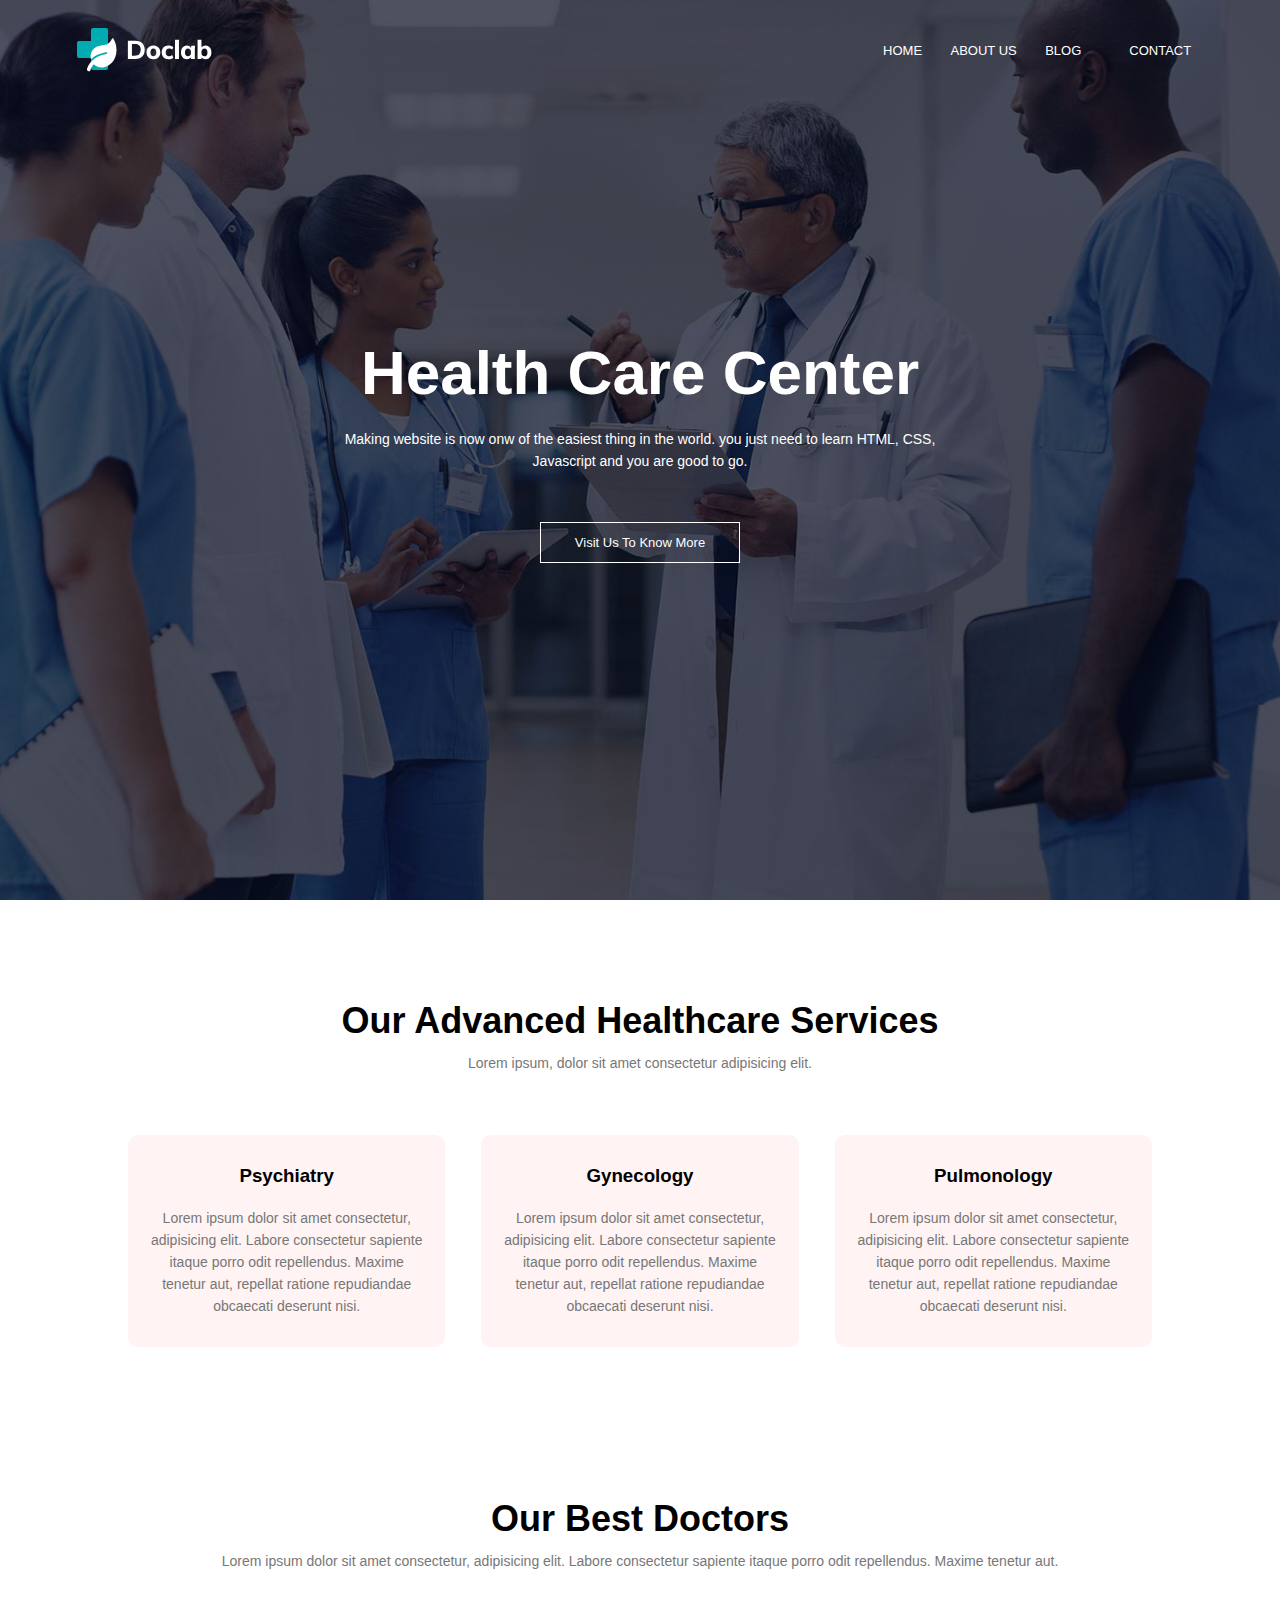
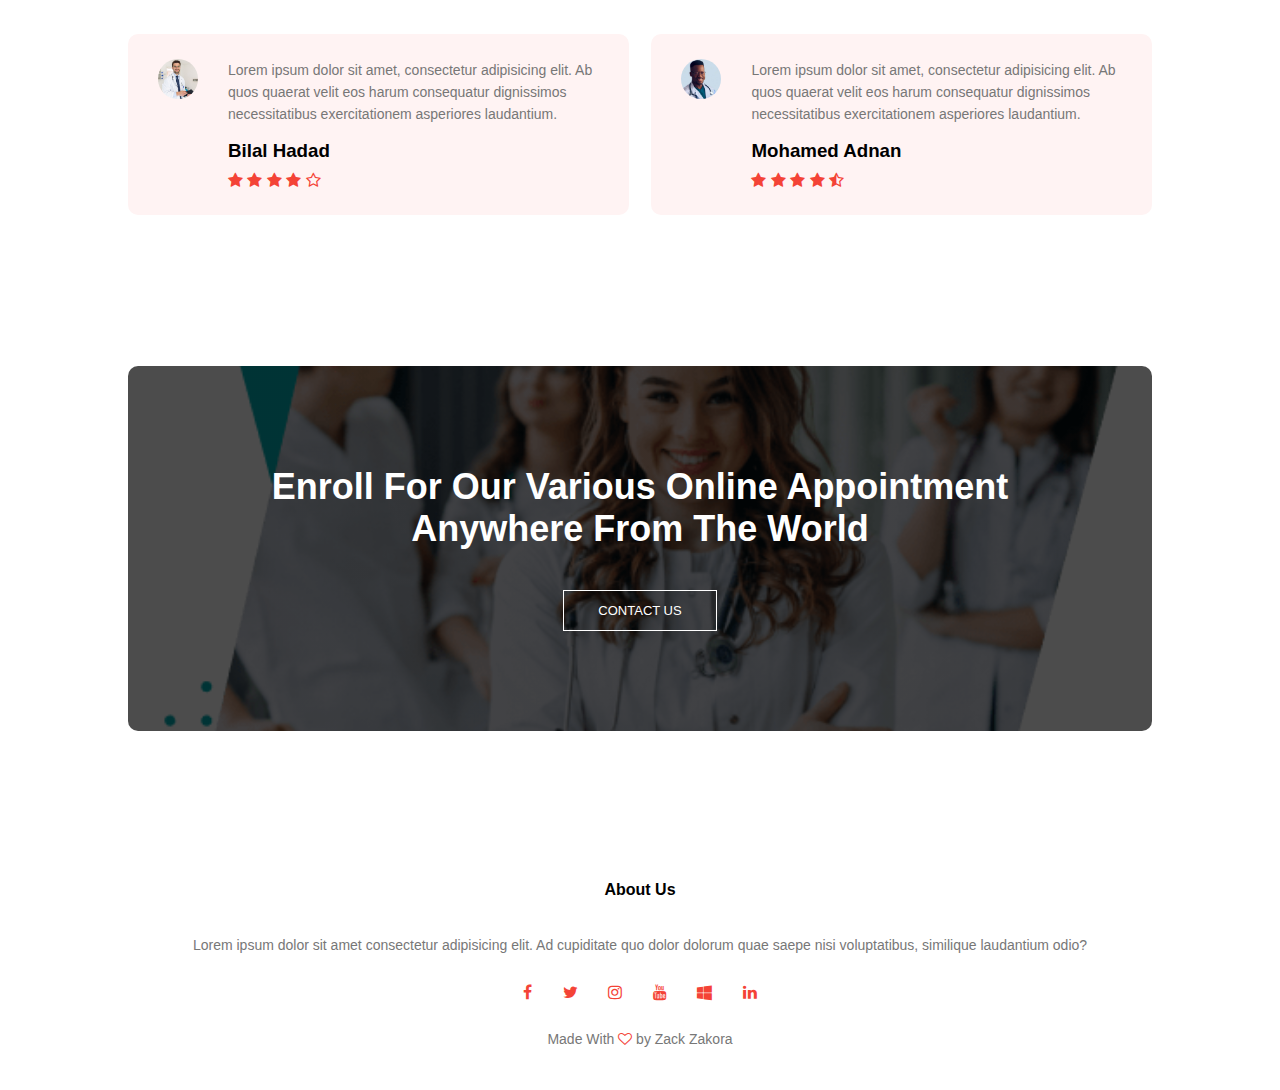
<file: Hospital/index.html>
<!DOCTYPE html>
<html lang="en">
<head>
    <meta charset="UTF-8">
    <meta name="viewport" content="width=device-width, initial-scale=1.0">
    <title>College Website design</title>
    <link rel="stylesheet" href="style.css">
    <link rel="stylesheet" href="https://stackpath.bootstrapcdn.com/font-awesome/4.7.0/css/font-awesome.min.css">
</head>
<body>
<section class="header">
     <nav>
        <a href="index.html"><img src="logo.svg"></a>
        <div class="nav-links" id="navLinks">
            <i class="fa fa-times" onclick="hideMenu()"></i>
            <ul>
                <li><a href="index.html">HOME</a></li>
                <li><a href="about.html">ABOUT US</a></li>
                <li><a href="blog.html">BLOG</a><li>
                <li><a href="contact.html">CONTACT</a></li>
            </ul>
        </div>
        <i class="fa fa-bars" onclick="showMenu()"></i>
     </nav>
     <div class="text-box">
        <h1>Health Care Center</h1>
        <p>Making website is now onw of the easiest thing in the world. you just need to learn HTML, CSS,<br> Javascript and you are good to go. </p>
        <a href="blog.html" class="hero-btn">Visit Us To Know More</a>
     </div>

</section>


<!-- Course -->

<section class="course">
    <h1>Our Advanced Healthcare Services</h1>
    <p>Lorem ipsum, dolor sit amet consectetur adipisicing elit.</p>

    <div class="row">
        <div class="course-col">
            <h3>Psychiatry</h3>
            <p>Lorem ipsum dolor sit amet consectetur, adipisicing elit. Labore consectetur sapiente itaque porro odit repellendus. Maxime tenetur aut, repellat ratione repudiandae obcaecati deserunt nisi.</p>
        </div>
    
    <div class="course-col">
        <h3>Gynecology</h3>
        <p>Lorem ipsum dolor sit amet consectetur, adipisicing elit. Labore consectetur sapiente itaque porro odit repellendus. Maxime tenetur aut, repellat ratione repudiandae obcaecati deserunt nisi.</p>
    </div>
    <div class="course-col">
        <h3>Pulmonology</h3>
        <p>Lorem ipsum dolor sit amet consectetur, adipisicing elit. Labore consectetur sapiente itaque porro odit repellendus. Maxime tenetur aut, repellat ratione repudiandae obcaecati deserunt nisi.</p>
    </div>
</div>



</section>



<!-- testimonials -->

<section class="testimonials">
    <h1>Our Best Doctors</h1>
        <p>Lorem ipsum dolor sit amet consectetur, adipisicing elit. Labore consectetur sapiente itaque porro odit repellendus. Maxime tenetur aut.</p>
       
        <div class="row">
            <div class="testimonial-col">
                <img src="doctor.jpg">
                <div>
                    <p>Lorem ipsum dolor sit amet, consectetur adipisicing elit. Ab quos quaerat velit eos harum consequatur dignissimos necessitatibus exercitationem asperiores laudantium.</p>
                    <h3>Bilal Hadad</h3>
                    <i class="fa fa-star"></i>
                <i class="fa fa-star"></i>
                <i class="fa fa-star"></i>
                <i class="fa fa-star"></i>
                <i class="fa fa-star-o"></i>
                </div>
            </div>
            <div class="testimonial-col">
                <img src="doctor2.jpg">
                <div>
                    <p>Lorem ipsum dolor sit amet, consectetur adipisicing elit. Ab quos quaerat velit eos harum consequatur dignissimos necessitatibus exercitationem asperiores laudantium.</p>
                    <h3>Mohamed Adnan</h3>
                <i class="fa fa-star"></i>
                <i class="fa fa-star"></i>
                <i class="fa fa-star"></i>
                <i class="fa fa-star"></i>
                <i class="fa fa-star-half-o"></i>
                </div>
            </div>
        </div>

</section>


<!-- Call To Action -->

<section class="cta">
       <h1>Enroll For Our Various Online Appointment <br> Anywhere From The World</h1>
       <a href="contact.html" class="hero-btn">CONTACT US</a>
</section>

<!-- Footer -->

<section class="footer">
    <h4>About Us</h4>
    <p>Lorem ipsum dolor sit amet consectetur adipisicing elit. Ad cupiditate quo dolor dolorum quae saepe nisi voluptatibus, similique laudantium odio?</p>
    <div class="icons">
        <i class="fa fa-facebook"></i>
        <i class="fa fa-twitter"></i>
        <i class="fa fa-instagram"></i>
        <i class="fa fa-youtube"></i>
        <i class="fa fa-windows"></i>
        <i class="fa fa-linkedin"></i>
    </div>
    <p>Made With <i class="fa fa-heart-o"></i> by Zack Zakora</p>
</section>







 








</body>
</html>
</file>
<file: Hospital/style.css>
*{
    margin: 0;
    padding: 0;
    font-family: 'poppins',sans-serif;
}
.header{
    min-height: 100vh;
    width: 100%;
    background-image: linear-gradient(rgba(4,9,30,0.7),rgba(4,9,30,0.7)),url(ss.jpg);
    background-position: center;
    background-size: cover;
    position: relative;
}
nav{
    display: flex;
    padding: 2% 6%;
    justify-content: space-between;
    align-items: center;
}
nav image{
    width: 150px;
}
.nav-links{
    flex: 1;
    text-align: right;
}
.nav-links ul li{
    list-style: none;
    display: inline-block;
    padding: 8px 12px;
    position: relative;
}
.nav-links ul li a{
    color: #ffffff;
    text-decoration: none;
    font-size: 13px;
}
.nav-links ul li ::after{
    content: '';
    width: 0%;
    height: 2px;
    background: #f44336;
    display: block;
    margin: auto;
    transition: 0.5s;
}
.nav-links ul li :hover::after{
    width: 100%;
}
.text-box{
    width: 90%;
    color: #ffffff;
    position: absolute;
    top: 50%;
    left: 50%;
    transform: translate(-50%, -50%);
    text-align: center;
}
.text-box h1{
    font-size: 62px;
}
.text-box p{
    margin: 10px 0 40px;
    color: #ffffff;
}
.hero-btn{
    display: inline-block;
    text-decoration: none;
    color: #ffffff;
    border: 1px solid #ffffff;
    padding: 12px 34px;
    font-size: 13px;
    background: transparent;
    position: relative;
    cursor: pointer;
}
.hero-btn:hover{
    border: 1px solid #f44336;
    background: #f44336;
    transition: 1s;
}
nav .fa{
    display: none;
}


@media(max-width: 700px){
    .text-box h1{
        font-size: 20px;
    }
    .nav-links ul li{
        display: block;
    }
    .nav-links{
        position: absolute;
        background: #f44336;
        height: 100vh;
        width: 200px;
        top: 0;
        right: -200px;
        text-align: left;
        z-index: 2;
        transition: 1s;
    }
    nav .fa{
        display: block;
        color: #f44336;
        margin: 10px;
        font-size: 22px;
        cursor: pointer;
    }
    .nav-links{
        padding: 30px;
    }
}

/* --- course --- */

.course{
    width: 80%;
    margin: auto;
    text-align: center;
    padding-top: 100px;
}
h1{
    font-size: 36px;
    font-weight: 600;
}

p{
    color: #777;
    font-size: 14px;
    font-weight: 300;
    line-height: 22px;
    padding: 10px;

}

.row{
    margin-top: 5%;
    display: flex;
    justify-content: space-between;
}
.course-col{
    flex-basis: 31%;
    background: #fff3f3;
    border-radius: 10px;
    margin-bottom: 5%;
    padding: 20px 12px;
    box-sizing: border-box;
    transition: 0.5s;
}

h3{
    text-align: center;
    font-weight: 600;
    margin: 10px 0;
}

.course-col:hover{
    box-shadow: 0 0 20px 0px rgba(0,0,0,0.2);
}

@media(max-width: 700px){
    .row{
        flex-direction: column;
    }
}
/* ---campus--- */

.campus{
    width: 80%;
    margin: auto;
    text-align: center;
    padding-top: 50px;
}

.campus-col{
    flex-basis: 32%;
    border-radius: 10px;
    margin-bottom: 30px;
    position: relative;
    overflow: hidden;
}

.campus-col img{
    width: 100%;
    display: block;
}

.layer{
    background: transparent;
    height: 100%;
    width: 100%;
    position: absolute;
    top: 0;
    left: 0;
    transition: 0.5s;
}

.layer:hover{
    background: rgba(226,0,0,0.7);
}

.layer h3{
    width: 100%;
    font-weight: 500;
    color: #fff3f3;
    font-size: 26px;
    bottom: 0;
    left: 50%;
    transform: translateX(-50%);
    position: absolute;
    opacity: 0;
    transition: 0.5s;
}

.layer:hover h3{
    bottom: 49%;
    opacity: 1;
}

/* ---Facilities--- */

.facilities{
    width: 80%;
    margin: auto;
    text-align: center;
    padding-top: 100px;
}
.facilities-col{
    flex-basis: 31%;
    border-radius: 10px;
    margin-bottom: 5%;
    text-align: left;
}
.facilities-col img{
    width: 100%;
    border-radius: 10px;
}

.facilities-col p{
    padding: 0;
}
.facilities-col h3{
    margin-top: 16px;
    margin-bottom: 15px;
    text-align: left;
}

/*--- testimonials ---*/


.testimonials{
    width: 80%;
    margin: auto;
    padding-top: 100px;
    text-align: center;
}

.testimonial-col{
    flex-basis: 44%;
    border-radius: 10px;
    margin-bottom: 5%;
    text-align: left;
    background: #fff3f3;
    padding: 25px;
    cursor: pointer;
    display: flex;
}
.testimonial-col img{
    height: 40px;
    margin-left: 5px;
    margin-right: 30px;
    border-radius: 50%;
}
.testimonial-col p{
    padding: 0;
}
.testimonial-col h3{
    margin-top: 15px;
    text-align: left;
}
.testimonial-col .fa{
    color: #f44336;
}


/* call to action */


.cta{
    margin: 100px auto;
    width: 80%;
    background-image: linear-gradient(rgba(0,0,0,0.7), rgba(0,0,0,0.7)),url(hero-banner.png);
    background-position: center;
    background-size: cover;
    border-radius: 10px;
    text-align: center;
    padding: 100px 0;
}

.cta h1{
    color: #ffffff;
    margin-bottom: 40px;
    padding: 0;
}


/* Footer */

.footer{
    width: 100%;
    text-align: center;
    padding: 30px 0;
}

.footer h4{
    margin-bottom: 25px;
    margin-top: 20px;
    font-weight: 600;
}

.icons .fa{
    color: #f44336;
    margin: 0 13px;
    cursor: pointer;
    padding: 18px 0;
}
.fa-heart-o{
    color: #f44336;
}

/*----- about us page -----*/

.sub-header{
    height: 50vh;
    width: 100%;
    background-image: linear-gradient(rgba(4,9,30,0.7),rgba(4,9,30,0.7)),url(background.jpg);
    background-position: center;
    background-size: cover;
    text-align: center;
    color: #ffffff;
}
.sub-header h1{
    margin-top: 50px;
}

.about-us{
    width: 80%;
    margin: auto;
    padding-top: 80px;
    padding-bottom: 50px;
}

.about-col{
    flex-basis: 48%;
    padding: 30px 2px;
}
.about-col img{
    width: 100%;
}

.about-col h1{
    padding-top: 0;
}
.about-col p{
    padding: 15px 0 25px;
}

.red-btn{
    border: 1px solid #f44336;
    background: transparent;
    color: #f44336;
}
.red-btn:hover{
    color: #ffffff;
}

/* blog content  */

.blog-content{
    width: 80%;
    margin: auto;
    padding: 60px 0;
}
.blog-left{
    flex-basis: 65%;
}
.blog-left img{
    width: 100%;
}
.blog-left h2{
    color: #222;
    font-weight: 600;
    margin: 30px 0;
}
.blog-left p{
    color: #999;
    padding: 0;
}


.blog-right{
    flex-basis: 32%;
}
.blog-right h3{
    background: #f44336;
    color: #ffffff;
    padding: 7px 0;
    font-size: 16px;
    margin-bottom: 20px;
}
.blog-right div{
    display: flex;
    align-items: center;
    justify-content: space-between;
    color: #555;
    padding: 8px;
    box-sizing: border-box;
}

.comment-box{
    border: 1px solid #ccc;
    margin: 50px 0;
    padding: 10px 20px;
}
.comment-box h3{
    text-align: left;
}
.comment-form input, .comment-form textarea{
    width: 100%;
    padding: 10px;
    margin: 15px 0;
    box-sizing: border-box;
    border: none;
    outline: none;
    background: #f0f0f0;
}
.comment-form button{
    margin: 10px 0;
}


/* contact us page  */

 .location{
    width: 80%;
    margin: auto;
    padding: 80px 0;
}
.location iframe{
    width: 100%;
}

.contact-us{
    width: 80%;
    margin: auto;
}
.contact-col{
    flex-basis: 48%;
    margin-bottom: 30px;
}
.contact-col div{
    display: flex;
    align-items: center;
    margin-bottom: 40px;
}
.contact-col div .fa{
    font-size: 28px;
    color: #f44336;
    margin: 10px;
    margin-right: 30px;
}
.contact-col div p{
    padding: 0;
}
.contact-col div h5{
    font-size: 20px;
    margin-bottom: 5px;
    color: #555;
    font-weight: 400;
}
.contact-col input, .contact-col textarea{
    width: 100%;
    padding: 15px;
    margin-bottom: 17px;
    outline: none;
    border: 1px solid #ccc;
}
</file>
